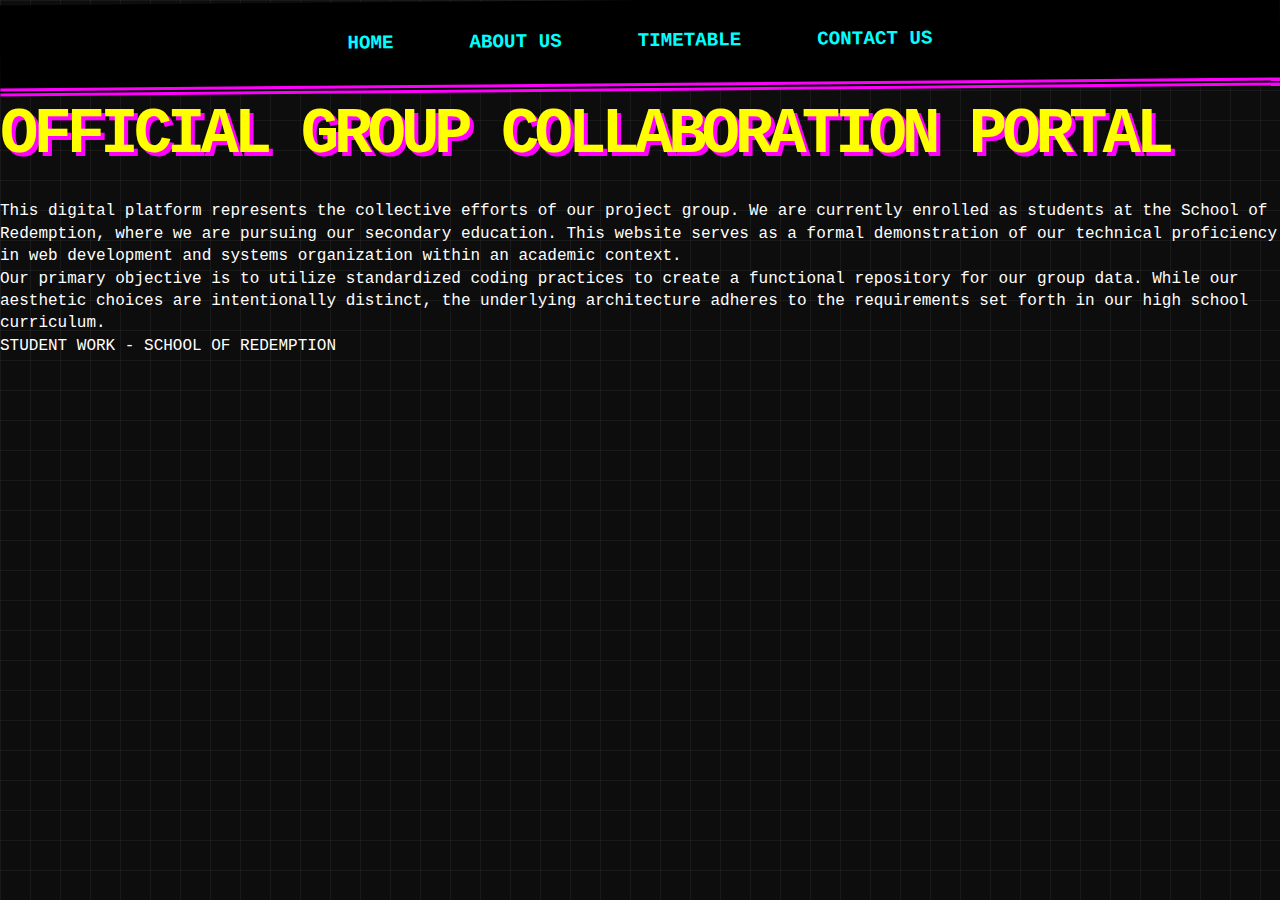
<file: Index.html>
<!DOCTYPE html>
<html lang="en">
<head>
    <meta charset="UTF-8">
    <title>GROUP PROJECT - HOME</title>
    <link rel="stylesheet" href="style.css">
</head>
<body>
    <nav>
        <a href="index.html" class="nav-btn">HOME</a>
        <a href="about.html" class="nav-btn">ABOUT US</a>
        <a href="service.html" class="nav-btn">TIMETABLE</a>
        <a href="contact.html" class="nav-btn">CONTACT US</a>
    </nav>

    <div class="content-box">
        <h1 class="flash-text">OFFICIAL GROUP COLLABORATION PORTAL</h1>
        <p>This digital platform represents the collective efforts of our project group. We are currently enrolled as students at the School of Redemption, where we are pursuing our secondary education. This website serves as a formal demonstration of our technical proficiency in web development and systems organization within an academic context.</p>
        <p>Our primary objective is to utilize standardized coding practices to create a functional repository for our group data. While our aesthetic choices are intentionally distinct, the underlying architecture adheres to the requirements set forth in our high school curriculum.</p>
        <div class="moving-box">STUDENT WORK - SCHOOL OF REDEMPTION</div>
    </div>
</body>
</html>
</file>
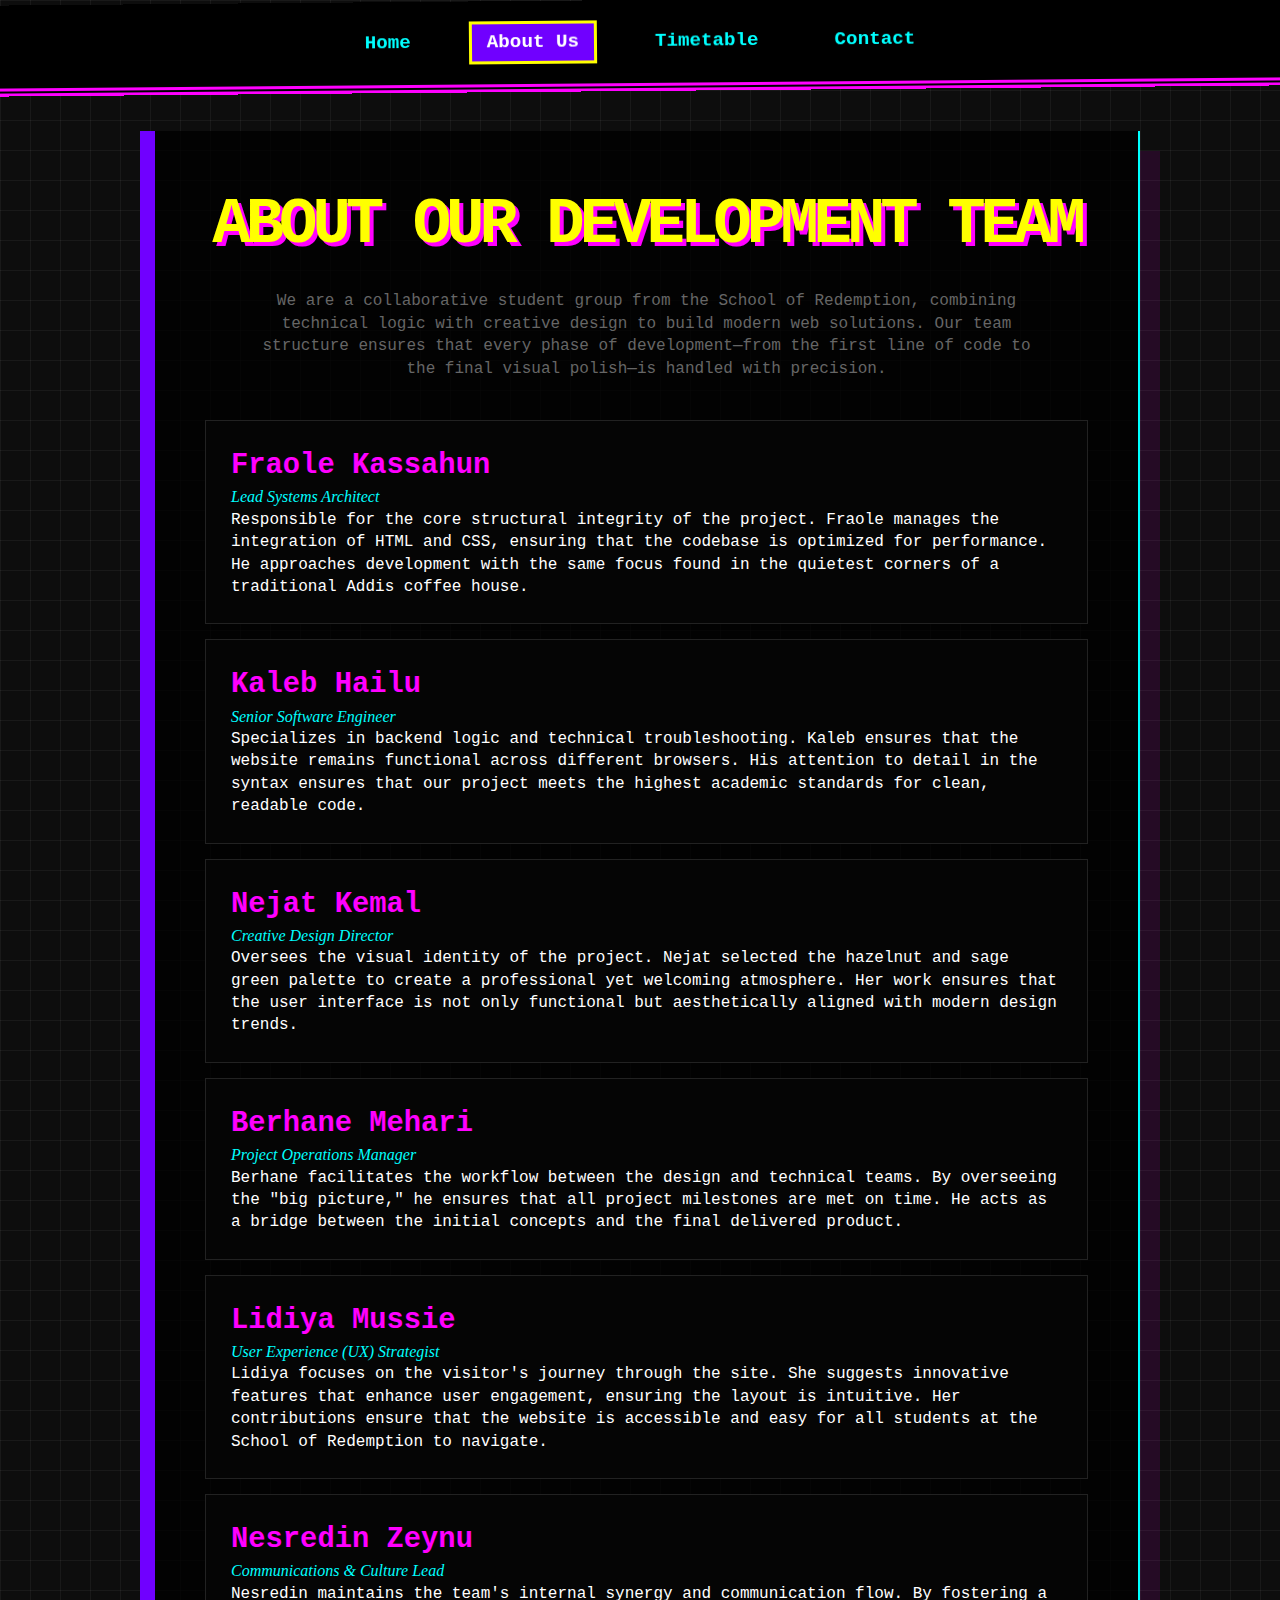
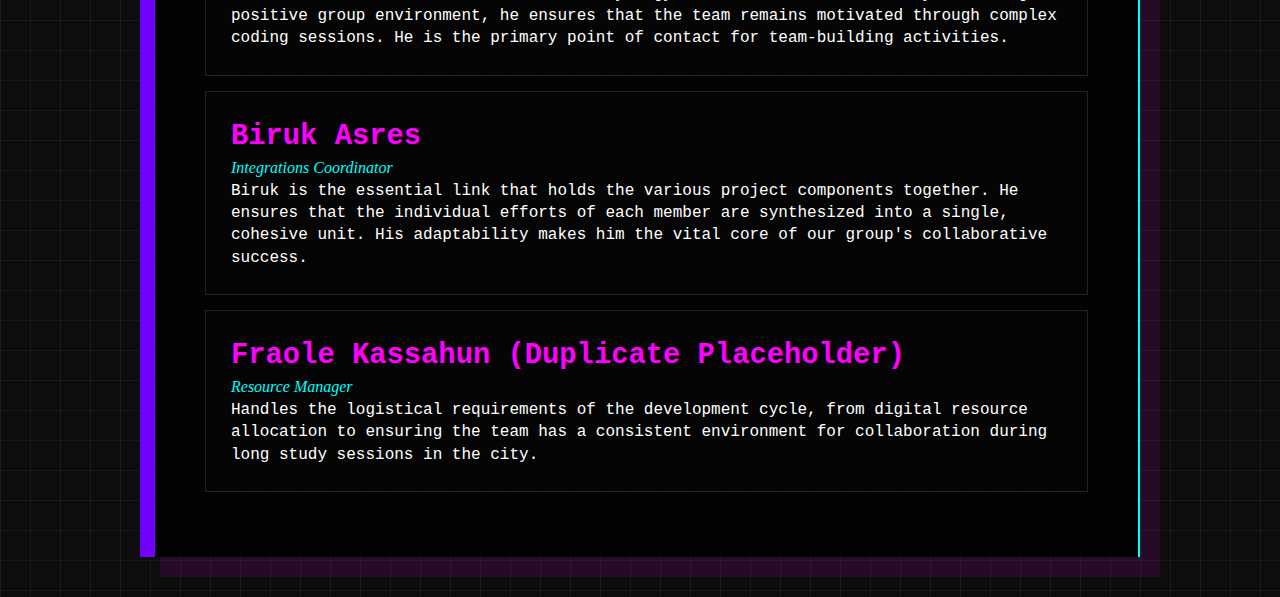
<file: about.html>
<!DOCTYPE html>
<html lang="en">
<head>
    <meta charset="UTF-8">
    <title>School of Redemption | About Us</title>
    <link rel="stylesheet" href="style.css">
</head>
<body>
    <nav>
        <a href="index.html">Home</a>
        <a href="about.html" class="active">About Us</a>
        <a href="service.html">Timetable</a>
        <a href="contact.html">Contact</a>
    </nav>

    <div class="container">
        <center><h1>About Our Development Team</h1></center>
        <p style="text-align: center; margin-bottom: 40px; color: #666; max-width: 800px; margin-left: auto; margin-right: auto;">
            We are a collaborative student group from the School of Redemption, combining technical logic with creative design to build modern web solutions. Our team structure ensures that every phase of development—from the first line of code to the final visual polish—is handled with precision.
        </p>
        
        <div class="team-grid">
            
            <div class="member-card">
                <h3>Fraole Kassahun</h3>
                <p class="role">Lead Systems Architect</p>
                <p class="desc">
                    Responsible for the core structural integrity of the project. Fraole manages the integration of HTML and CSS, ensuring that the codebase is optimized for performance. He approaches development with the same focus found in the quietest corners of a traditional Addis coffee house.
                </p>
            </div>

            <div class="member-card">
                <h3>Kaleb Hailu</h3>
                <p class="role">Senior Software Engineer</p>
                <p class="desc">
                    Specializes in backend logic and technical troubleshooting. Kaleb ensures that the website remains functional across different browsers. His attention to detail in the syntax ensures that our project meets the highest academic standards for clean, readable code.
                </p>
            </div>

            <div class="member-card">
                <h3>Nejat Kemal</h3>
                <p class="role">Creative Design Director</p>
                <p class="desc">
                    Oversees the visual identity of the project. Nejat selected the hazelnut and sage green palette to create a professional yet welcoming atmosphere. Her work ensures that the user interface is not only functional but aesthetically aligned with modern design trends.
                </p>
            </div>

            <div class="member-card">
                <h3>Berhane Mehari</h3>
                <p class="role">Project Operations Manager</p>
                <p class="desc">
                    Berhane facilitates the workflow between the design and technical teams. By overseeing the "big picture," he ensures that all project milestones are met on time. He acts as a bridge between the initial concepts and the final delivered product.
                </p>
            </div>

            <div class="member-card">
                <h3>Lidiya Mussie</h3>
                <p class="role">User Experience (UX) Strategist</p>
                <p class="desc">
                    Lidiya focuses on the visitor's journey through the site. She suggests innovative features that enhance user engagement, ensuring the layout is intuitive. Her contributions ensure that the website is accessible and easy for all students at the School of Redemption to navigate.
                </p>
            </div>

            <div class="member-card">
                <h3>Nesredin Zeynu</h3>
                <p class="role">Communications & Culture Lead</p>
                <p class="desc">
                    Nesredin maintains the team's internal synergy and communication flow. By fostering a positive group environment, he ensures that the team remains motivated through complex coding sessions. He is the primary point of contact for team-building activities.
                </p>
            </div>

            <div class="member-card">
                <h3>Biruk Asres</h3>
                <p class="role">Integrations Coordinator</p>
                <p class="desc">
                    Biruk is the essential link that holds the various project components together. He ensures that the individual efforts of each member are synthesized into a single, cohesive unit. His adaptability makes him the vital core of our group's collaborative success.
                </p>
            </div>
            
            <div class="member-card">
                <h3>Fraole Kassahun (Duplicate Placeholder)</h3>
                <p class="role">Resource Manager</p>
                <p class="desc">
                    Handles the logistical requirements of the development cycle, from digital resource allocation to ensuring the team has a consistent environment for collaboration during long study sessions in the city.
                </p>
            </div>
        </div>
    </div>
</body>
</html>
</file>
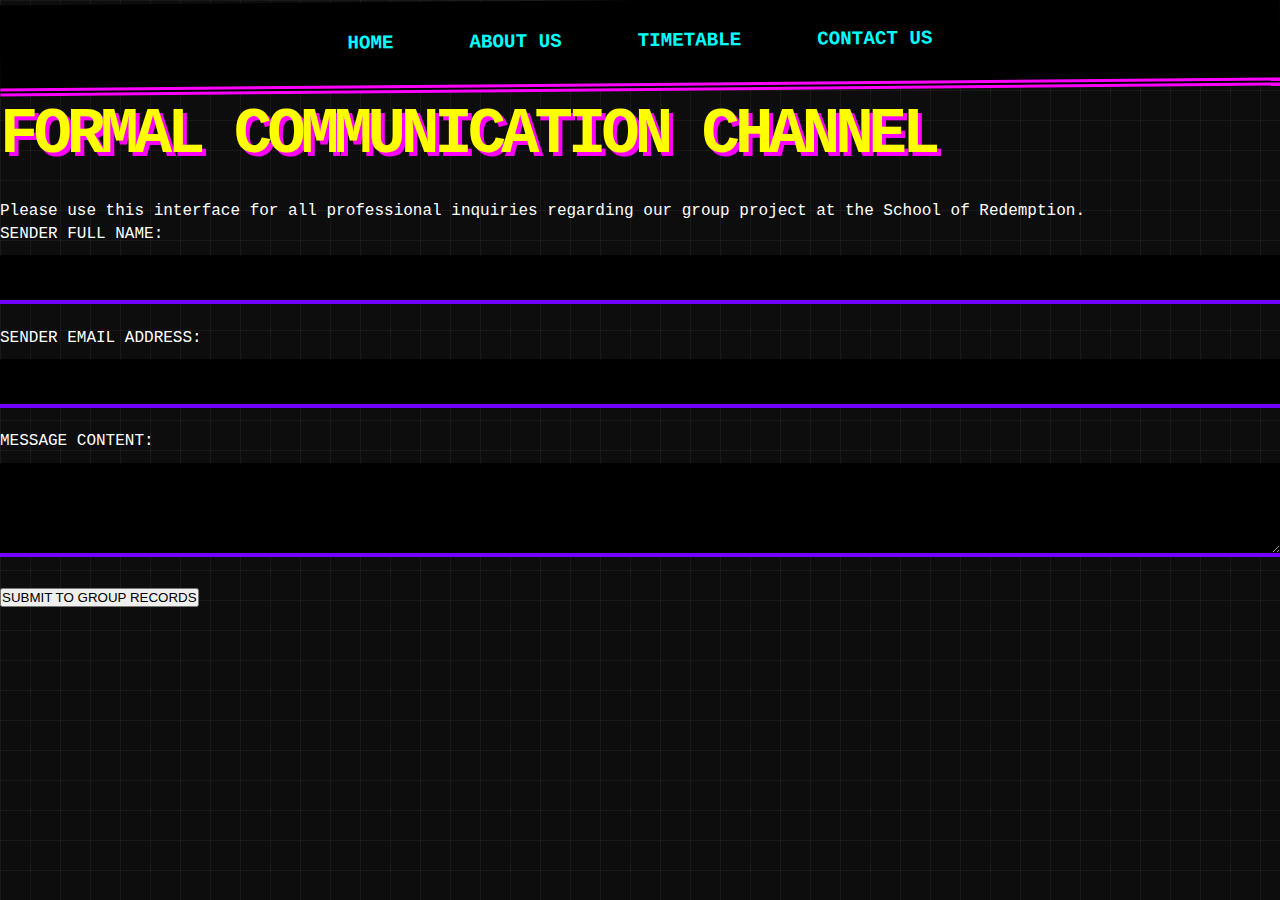
<file: contact.html>
<!DOCTYPE html>
<html lang="en">
<head>
    <meta charset="UTF-8">
    <title>CONTACT GROUP</title>
    <link rel="stylesheet" href="style.css">
</head>
<body>
    <nav>
        <a href="index.html" class="nav-btn">HOME</a>
        <a href="about.html" class="nav-btn">ABOUT US</a>
        <a href="service.html" class="nav-btn">TIMETABLE</a>
        <a href="contact.html" class="nav-btn">CONTACT US</a>
    </nav>

    <div class="content-box">
        <h1>FORMAL COMMUNICATION CHANNEL</h1>
        <p>Please use this interface for all professional inquiries regarding our group project at the School of Redemption.</p>
        <form onsubmit="alert('DATA TRANSMISSION SUCCESSFUL')">
            <label>SENDER FULL NAME:</label><br>
            <input type="text" required><br><br>
            <label>SENDER EMAIL ADDRESS:</label><br>
            <input type="email" required><br><br>
            <label>MESSAGE CONTENT:</label><br>
            <textarea rows="4" required></textarea><br><br>
            <button type="submit" class="flash-btn">SUBMIT TO GROUP RECORDS</button>
        </form>
    </div>
</body>
</html>
</file>
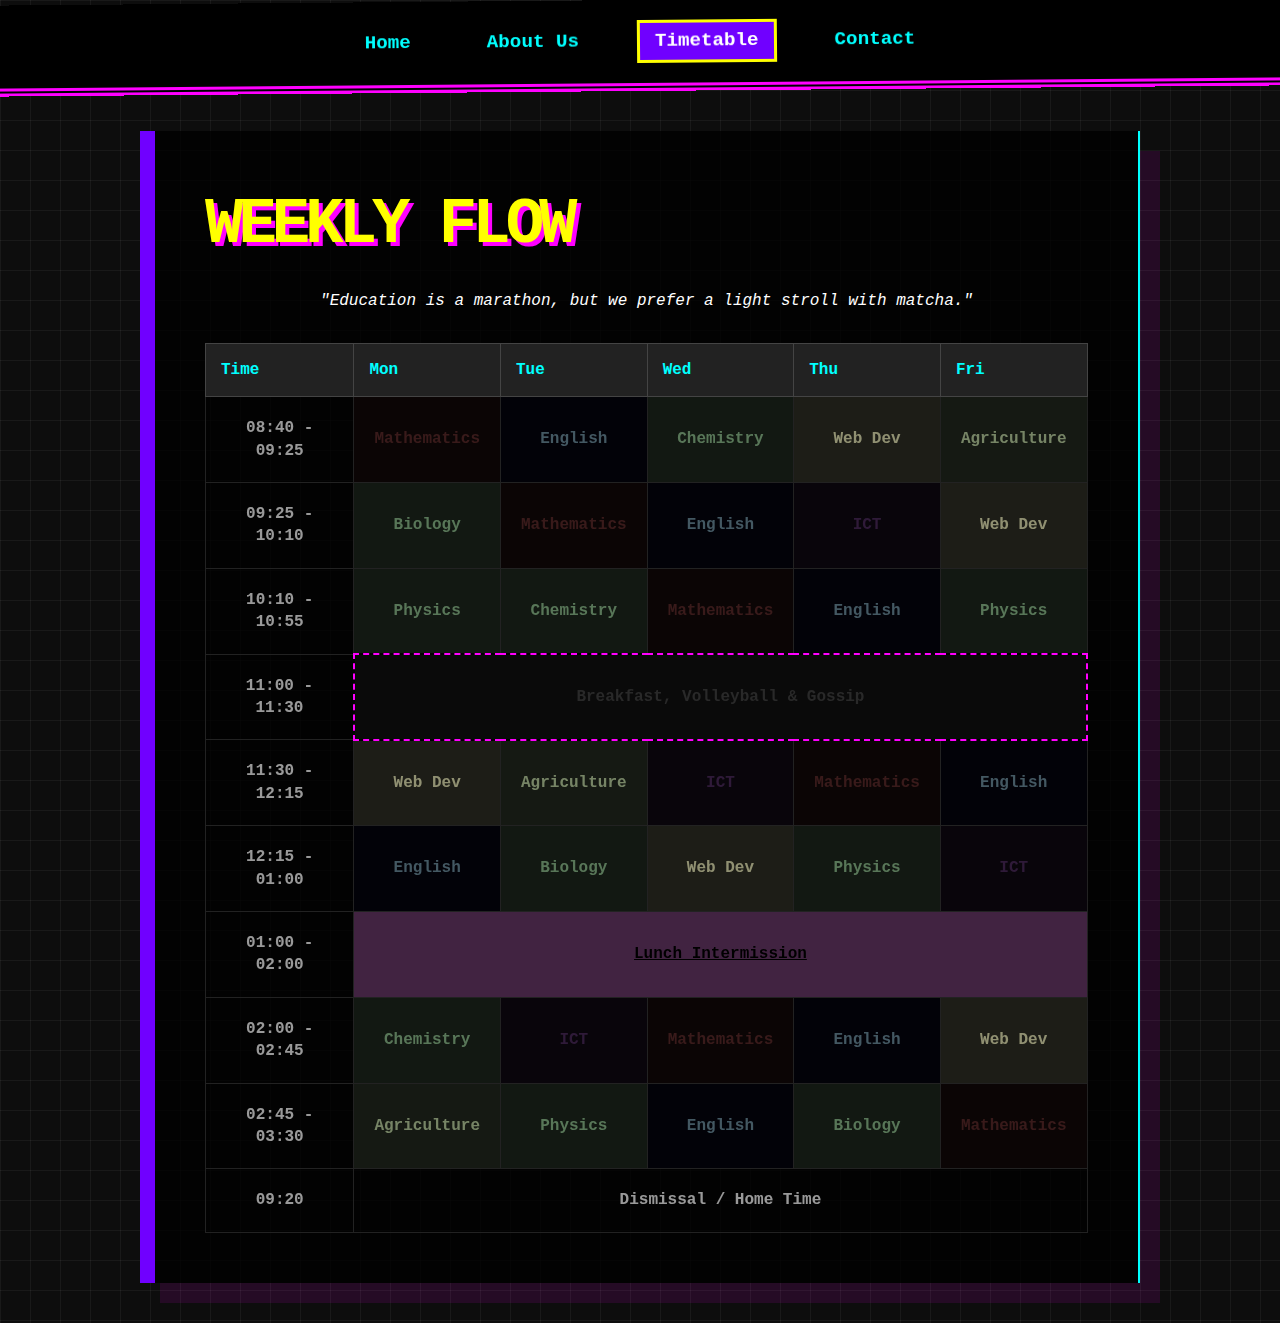
<file: service.html>
<!DOCTYPE html>
<html lang="en">
<head>
    <meta charset="UTF-8">
    <title>School of Redemption | Schedule</title>
    <link rel="stylesheet" href="style.css">
</head>
<body>
    <nav>
        <a href="index.html">Home</a>
        <a href="about.html">About Us</a>
        <a href="service.html" class="active">Timetable</a>
        <a href="contact.html">Contact</a>
    </nav>

    <div class="container">
        <h1>Weekly Flow</h1>
        <p style="text-align: center; margin-bottom: 30px; font-style: italic;">"Education is a marathon, but we prefer a light stroll with matcha."</p>
        
        <table>
            <thead>
                <tr>
                    <th>Time</th>
                    <th>Mon</th>
                    <th>Tue</th>
                    <th>Wed</th>
                    <th>Thu</th>
                    <th>Fri</th>
                </tr>
            </thead>
            <tbody>
                <tr>
                    <td>08:40 - 09:25</td>
                    <td class="math">Mathematics</td>
                    <td class="eng">English</td>
                    <td class="sci">Chemistry</td>
                    <td class="web">Web Dev</td>
                    <td class="agri">Agriculture</td>
                </tr>
                <tr>
                    <td>09:25 - 10:10</td>
                    <td class="sci">Biology</td>
                    <td class="math">Mathematics</td>
                    <td class="eng">English</td>
                    <td class="ict">ICT</td>
                    <td class="web">Web Dev</td>
                </tr>
                <tr>
                    <td>10:10 - 10:55</td>
                    <td class="sci">Physics</td>
                    <td class="sci">Chemistry</td>
                    <td class="math">Mathematics</td>
                    <td class="eng">English</td>
                    <td class="sci">Physics</td>
                </tr>

                <tr>
                    <td style="font-weight: bold;">11:00 - 11:30</td>
                    <td colspan="5" class="special-break">Breakfast, Volleyball & Gossip</td>
                </tr>

                <tr>
                    <td>11:30 - 12:15</td>
                    <td class="web">Web Dev</td>
                    <td class="agri">Agriculture</td>
                    <td class="ict">ICT</td>
                    <td class="math">Mathematics</td>
                    <td class="eng">English</td>
                </tr>
                <tr>
                    <td>12:15 - 01:00</td>
                    <td class="eng">English</td>
                    <td class="sci">Biology</td>
                    <td class="web">Web Dev</td>
                    <td class="sci">Physics</td>
                    <td class="ict">ICT</td>
                </tr>

                <tr>
                    <td style="font-weight: bold;">01:00 - 02:00</td>
                    <td colspan="5" class="lunch">Lunch Intermission</td>
                </tr>

                <tr>
                    <td>02:00 - 02:45</td>
                    <td class="sci">Chemistry</td>
                    <td class="ict">ICT</td>
                    <td class="math">Mathematics</td>
                    <td class="eng">English</td>
                    <td class="web">Web Dev</td>
                </tr>
                <tr>
                    <td>02:45 - 03:30</td>
                    <td class="agri">Agriculture</td>
                    <td class="sci">Physics</td>
                    <td class="eng">English</td>
                    <td class="sci">Biology</td>
                    <td class="math">Mathematics</td>
                </tr>
                
                <tr>
                    <td style="font-weight: bold;">09:20</td>
                    <td colspan="5" style="background-color: var(--peony-pink);">Dismissal / Home Time</td>
                </tr>
            </tbody>
        </table>
    </div>
</body>
</html>
</file>
<file: style.css>
:root {
    --void-black: #0d0d0d;
    --manic-pink: #ff00ff;
    --tear-blue: #00ffff;
    --bruise-purple: #7000ff;
    --anxiety-yellow: #ffff00;
    --melancholy-grey: #444444;
}

* {
    box-sizing: border-box;
    margin: 0;
    padding: 0;
}

body {
    font-family: 'Courier New', monospace;
    background-color: var(--void-black);
    background-image: linear-gradient(rgba(255, 255, 255, 0.05) 1px, transparent 1px),
                      linear-gradient(90deg, rgba(255, 255, 255, 0.05) 1px, transparent 1px);
    background-size: 30px 30px;
    color: #fff;
    line-height: 1.4;
}

nav {
    display: flex;
    justify-content: center;
    background: #000;
    border-bottom: 8px double var(--manic-pink);
    padding: 20px;
    transform: rotate(-0.5deg);
    position: sticky;
    top: 0;
    z-index: 1000;
}

nav a {
    text-decoration: none;
    color: var(--tear-blue);
    font-weight: 900;
    font-size: 1.2rem;
    margin: 0 20px;
    padding: 5px 15px;
    border: 3px solid transparent;
    transition: 0.1s;
}

nav a:hover {
    background: var(--manic-pink);
    color: #000;
    box-shadow: 8px 8px 0px var(--anxiety-yellow);
    transform: skew(-15deg);
}

nav a.active {
    border: 3px solid var(--anxiety-yellow);
    background: var(--bruise-purple);
    color: #fff;
}

.container {
    max-width: 1000px;
    margin: 40px auto;
    padding: 50px;
    background: rgba(0, 0, 0, 0.8);
    border-left: 15px solid var(--bruise-purple);
    border-right: 2px solid var(--tear-blue);
    box-shadow: 20px 20px 0px rgba(255, 0, 255, 0.1);
}

h1 {
    font-size: 4rem;
    color: var(--anxiety-yellow);
    text-transform: uppercase;
    letter-spacing: -5px;
    margin-bottom: 20px;
    filter: drop-shadow(4px 4px 0px var(--manic-pink));
}

table {
    width: 100%;
    border-collapse: collapse;
    margin-top: 30px;
}

th {
    background: #222;
    color: var(--tear-blue);
    border: 1px solid #444;
    padding: 15px;
    text-align: left;
}

td {
    border: 1px solid #222;
    padding: 20px;
    text-align: center;
    font-weight: bold;
    filter: grayscale(80%) brightness(0.6);
    transition: 0.2s;
}

td:hover {
    filter: grayscale(0%) brightness(1.2);
    transform: scale(1.02);
    cursor: crosshair;
    z-index: 10;
}

.math { background-color: #300; color: #f00; }
.eng { background-color: #003; color: #0af; }
.sci { background-color: #030; color: #0f0; }
.web { background-color: #330; color: #ff0; }
.agri { background-color: #130; color: #8f0; }
.ict { background-color: #203; color: #a0f; }

.special-break {
    background: #111 !important;
    color: var(--melancholy-grey);
    border: 2px dashed var(--manic-pink) !important;
}

.lunch {
    background: var(--manic-pink) !important;
    color: #000;
    text-decoration: underline;
}

.member-card {
    background: #050505;
    border: 1px solid #222;
    margin-bottom: 15px;
    padding: 25px;
    transition: 0.3s;
    position: relative;
}

.member-card:hover {
    border-color: var(--anxiety-yellow);
    background: #111;
}

.member-card h3 {
    color: var(--manic-pink);
    font-size: 1.8rem;
}

.role {
    color: var(--tear-blue);
    font-family: serif;
    font-style: italic;
}

input, select, textarea {
    width: 100%;
    background: #000;
    border: none;
    border-bottom: 4px solid var(--bruise-purple);
    color: var(--anxiety-yellow);
    padding: 15px;
    margin-top: 10px;
    font-family: inherit;
}

input:focus {
    outline: none;
    border-bottom-color: var(--manic-pink);
}

.btn-submit {
    background: var(--tear-blue);
    color: #000;
    border: none;
    padding: 25px;
    width: 100%;
    font-size: 1.5rem;
    font-weight: 900;
    margin-top: 30px;
    cursor: pointer;
    clip-path: polygon(0 20%, 100% 0, 100% 80%, 0 100%);
}

.btn-submit:hover {
    background: var(--anxiety-yellow);
    transform: translateY(-5px);
}
</file>
